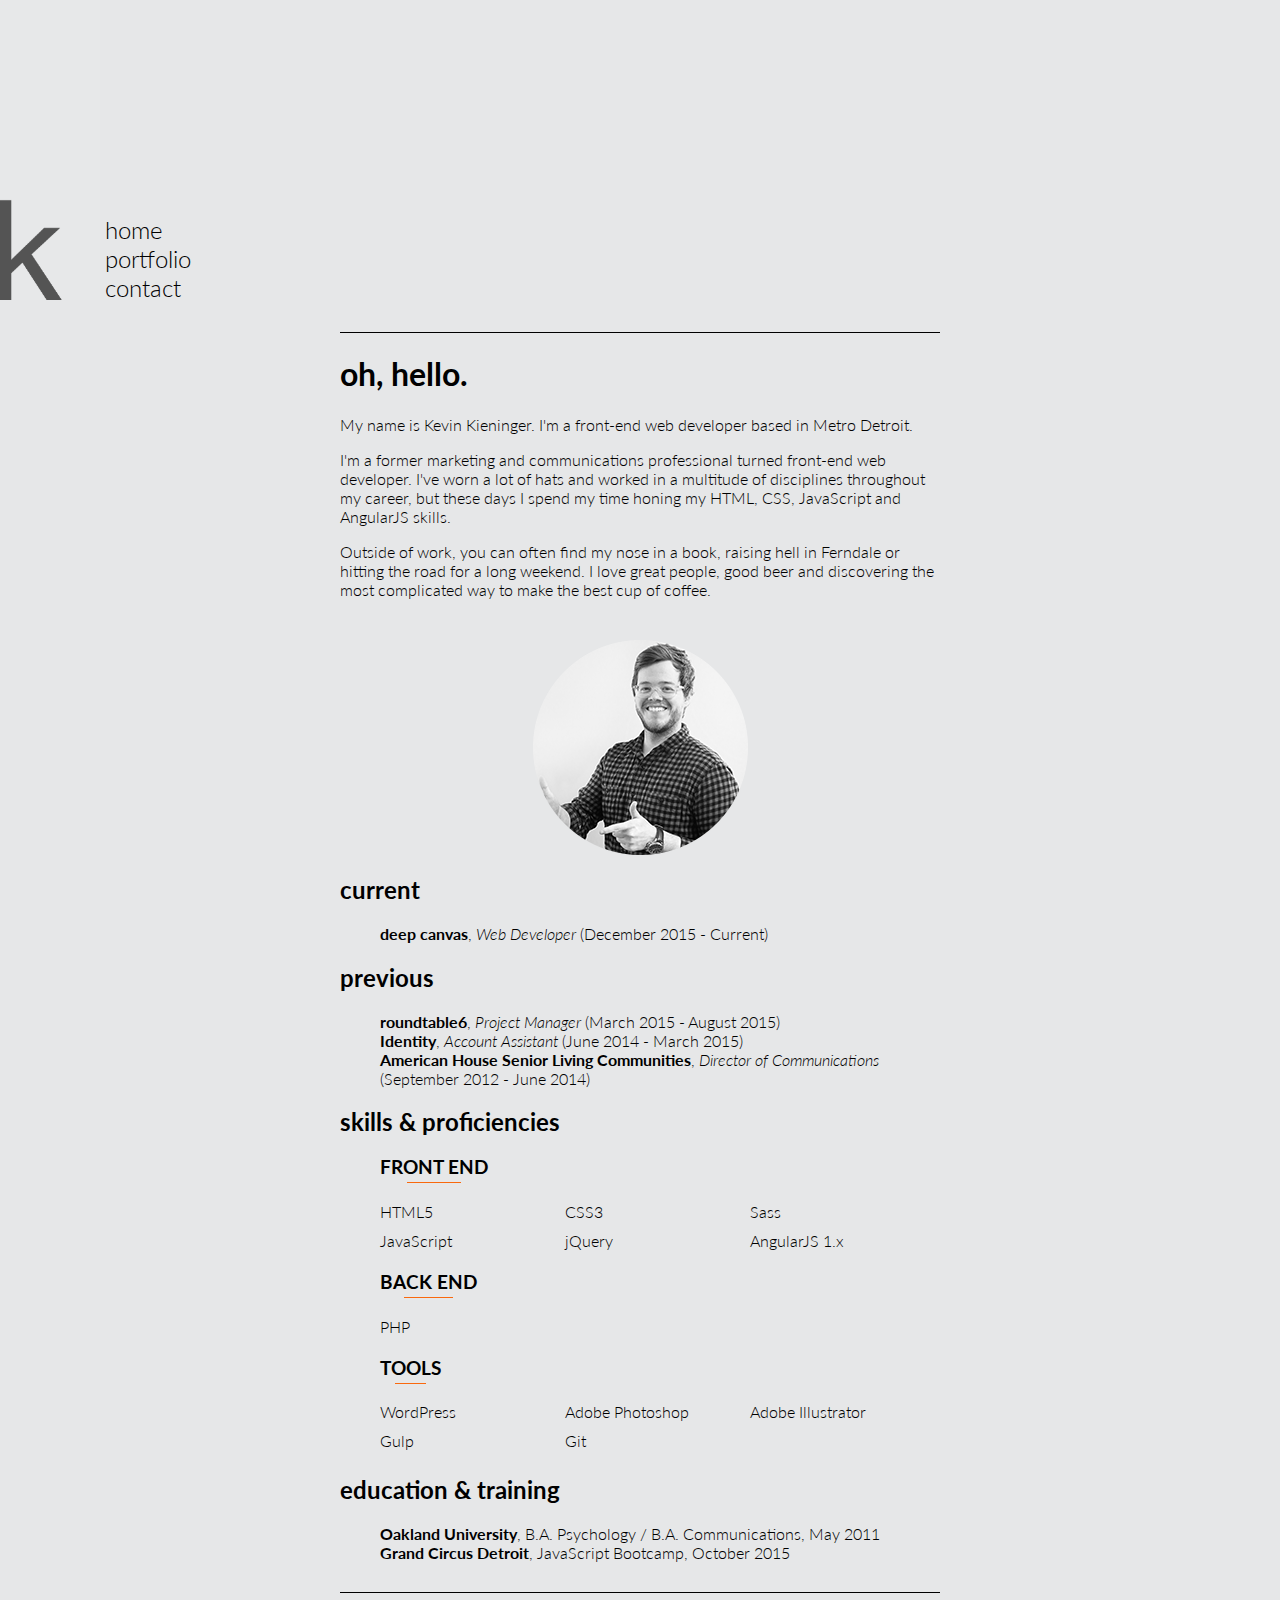
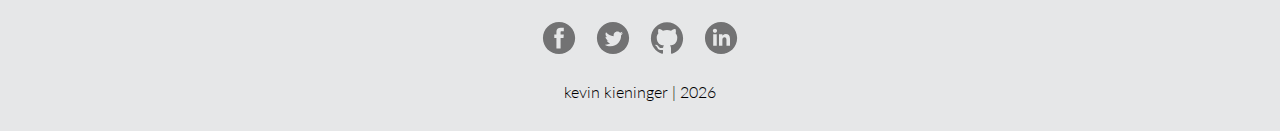
<file: index.html>
<!DOCTYPE html>
<html lang="en">
	<head>
		<meta charset="utf-8">
		<meta name="viewport" content="width=device-width, initial-scale=1">
		<title>Kevin Kieninger | Portfolio </title>
		<link rel="stylesheet" href="css/normalize.css">
		<link href='https://fonts.googleapis.com/css?family=Lato:400,300,700' rel='stylesheet' type='text/css'>
		<link rel="stylesheet" href="css/style.css">
		<script>
		  (function(i,s,o,g,r,a,m){i['GoogleAnalyticsObject']=r;i[r]=i[r]||function(){
		  (i[r].q=i[r].q||[]).push(arguments)},i[r].l=1*new Date();a=s.createElement(o),
		  m=s.getElementsByTagName(o)[0];a.async=1;a.src=g;m.parentNode.insertBefore(a,m)
		  })(window,document,'script','//www.google-analytics.com/analytics.js','ga');

		  ga('create', 'UA-68388195-1', 'auto');
		  ga('send', 'pageview');
		</script>
		<script type="text/javascript" src="js/angular.min.js"></script>
		<script type="text/javascript" src="js/angular-route.min.js"></script>
		<script type="text/javascript" src="js/script.js"></script>
	</head>
	<body ng-app="PortfolioViewerApp">
		<header class="main-header">
			<div class="logo"></div>
		</header>
			<nav>
				<ul>
					<li><a href="#/">Home</a></li>
					<li><a href="#/portfolio">Portfolio</a></li>
					<li><a href="#/contact">Contact</a></li>
				</ul>
			</nav>
		</header>
		<div class="main-content">
			<div class="t-border"></div>
			<ng-view></ng-view>
		</div>
		<footer>
			<a href="http://www.facebook.com/kevinkieninger" target="_blank"><img src="img/icons/fb-icon.svg" alt="Facebook Icon" class="social"></a>
			<a href="http://www.twitter.com/kevinkieninger" target="_blank"><img src="img/icons/twitter-icon.svg" alt="Twitter Icon" class="social"></a>
			<a href="http://www.github.com/kkieninger" target="_blank"><img src="img/icons/github-icon.svg" alt="GitHub Icon" class="social"></a>
			<a href="https://www.linkedin.com/in/kkieninger" target="_blank"><img src="img/icons/linkedin-icon.svg" alt="LinkedIn Icon" class="social"></a>
			<script>
				var currentTime = new Date();
				var year = currentTime.getFullYear();
				document.write('<p>kevin kieninger | ' + year + '</p>');
			</script>
		</footer>
	</body>
</html>
</file>
<file: css/style.css>
/* GENERAL */

body {
  background-color: #e6e7e8;
  font-family: 'Lato', sans-serif;
  font-weight: 300;
}

h1, h2, h3 {
  font-family: 'Lato', sans-serif;
  font-weight: 700;
  text-transform: lowercase;
}

h3 {
	position: relative;
	display: inline-block;
	text-transform: uppercase;
	margin-top: 0;
}

h3:after {
	content: '';
	height: 1px;
	width: 50%;
	position: absolute;
	left: 25%;
	bottom: -5px;
	background-color: #F9690E;
	transition: all 0.2s ease;
}
a:hover > h3:after {
	width: 100%;
	left: 0;
	transition: all 0.2s ease;
}

img {
  max-width: 100%;
}

.logo {
  background-image: url('../img/k-logo.png');
  background-size: 100px 300px;
  height: 300px;
  width: 100px;
  max-height: 300px;
  position: absolute;
  top: 0px;
  display: inline-block;
}

.logo:hover {
  background-image: url('../img/k-logo-inverse.png');
}

.clear {
	display: block;
}

/* NAVIGATION */

nav {
  font-family: 'Lato', sans-serif;
  font-weight: 300;
  font-size: 1.5em;
  color: black;
  text-transform: lowercase;
}

nav ul {
  list-style: none;
  text-align: left;
  padding-top: 191px;
}

nav li {
  margin-left: 65px;
}

/* MAIN */

.main-content {
  width: 80%;
  max-width: 600px;
  margin: 0 auto;
}

.t-border {
  border-top: 1px solid black;
  margin-top: 30px;
}

.work, .previous-work, .education, .contact-info {
  list-style: none;
}

.bold {
  font-weight: 700;
}

.skills-wrap {
	padding-left: 40px;
}

.skill-section {
	display: flex;
	flex-wrap: wrap;
	margin-bottom: 1em;
}

.skill-section > div {
	width: 33%;
}

.tech-label {
	text-align: center;
}

.tech {
	text-align: left;
	padding: 5px 0;
}

.tech svg {
	width: 100%;
	max-width: 100px;
	display: block;
	margin: 0 auto 5px;
}

/* PORTFOLIO */

.portfolio-item {
	display: flex;
	margin-bottom: 15px;
}
.portfolio-item div {
	padding: 5px;
}
.portfolio-item img {
	max-width: 200px;
}
.portfolio-item h3:after {
	left: 0;
}
.portfolio-item p {
	margin: 0;
	margin-bottom: 8px;
}
.portfolio-item span {
	margin: 2px 0;
	font-size: 11px;
	font-weight: 600;
	border: 1px solid #06cbf6;
	border-radius: 3px;
	padding: 4px;
	display: inline-block;
}

/* CONTACT */

.contact-li {
  margin: 5px 0;
  margin-left: -40px;
}

.contact-icon {
  width: 17px;
  height: 17px;
  padding-top: 2px;
  margin-bottom: -2.5px;
  margin-right: 25px;
}

/* HYPERLINKS */

a:link {
  text-decoration: none;
  color: black;
}

a:visited {
  color: black;
}

a:hover {
  font-weight: 700;
  color: #555;
}

/* IMAGES */

.homepage-photo {
  display: block;
  margin-left: auto;
  margin-right: auto;
  padding-top: 25px;
}

/* FOOTER */

footer {
  font-family: 'Lato', sans-serif;
  font-weight: 300;
  font-size: 1em;
  padding-top: 15px;
  text-align: center;
  width: 80%;
  max-width: 600px;
  margin: 30px auto;
  border-top: 1px solid black;
}

.social {
  height: 40px;
  width: 40px;
  padding: 10px 5px 5px;
  opacity: 0.5;
  -webkit-transition: .2s ease-in-out;
  -o-transition: .2s ease-in-out;
  -moz-transition: .2s ease-in-out;
  transition: .2s ease-in-out;
  -webkit-transform: transform: scale(1);
  -o-transform: transform: scale(1);
  -moz-transform: transform: scale(1);
  transform: scale(1);
}

.social:hover {
  opacity: 1;
  -webkit-transition: .2s ease-in-out;
  -o-transition: .2s ease-in-out;
  -moz-transition: .2s ease-in-out;
  transition: .2s ease-in-out; 
  -webkit-transform: transform: scale(1.2);
  -o-transform: transform: scale(1.2);
  -moz-transform: transform: scale(1.2);
  transform: scale(1.2);
}

/* MEDIA QUERIES */

@media (max-width: 600px) {
	.portfolio-item {
		display: block;
	}
	.portfolio-item img {
		max-width: 100%;
	}
	.portfolio-item div {
		padding: 5px 15px;
	}
}
</file>
